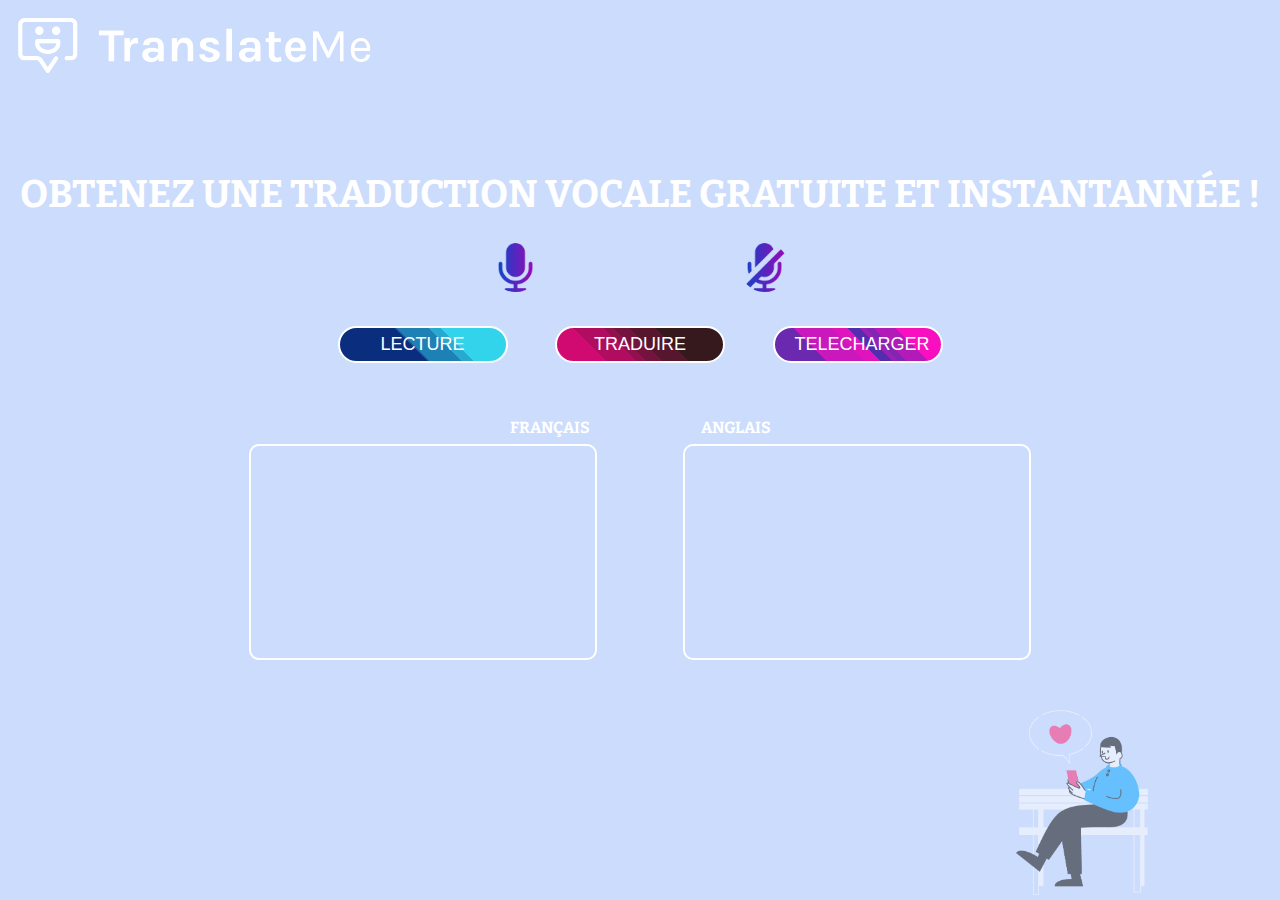
<file: PageFront/index.html>
<!DOCTYPE html>
<html lang="fr">

<head>
  <meta charset="UTF-8">
  <meta name="viewport" content="width=device-width, initial-scale=1.0">
  <link rel="stylesheet" href="/PageFront/style.css">
  <link rel="preconnect" href="https://fonts.gstatic.com">
  <link href="https://fonts.googleapis.com/css2?family=Bitter:wght@100&family=Playfair+Display&display=swap"
    rel="stylesheet">
  <!-- <script src="https://cdn.jsdelivr.net/npm/@tensorflow/tfjs"></script> -->
  <!--bibliothèque TensorFlow -->
  <!-- <script src="https://cdn.jsdelivr.net/npm/@tensorflow-models/speech-commands"></script> -->
  <!--modele de commandes vocales pré-entrainé -->
    <title>TranslateMe</title>
</head>

<body>

    <header>
      <img class="logo" src="/img/logo.png" alt="logo translateMe">
    </header>

    <div class="ctn">

      <h1>OBTENEZ UNE TRADUCTION VOCALE GRATUITE ET INSTANTANNÉE !</h1>
      <div class="divMike">
        <img src="/img/micro.png" alt="micro" id="micro" class="micro">
        <img src="/img/crossedMike.png" alt="micro" id="microStop" class="micro">
      </div>
      <div class="divMike">
        <button class="gb gb2" id="playButton">LECTURE</button>
        <button class="gb gb3" id="playButton">TRADUIRE</button>
        <button id="downloadButton" class="gb gb1">TELECHARGER</button>
      </div>
      <div class="ctn-translate">

        <p>FRANÇAIS</p>

        <p>ANGLAIS</p>

      </div>

      <div class="ctnTextArea">

        <div class="areaOfTxt">
          <p class="textSaid"></p>
        </div>

        <div class="areaOfTxt">
          <p class="textTranslated"></p>
        </div>
      </div>

    </div>

    <div class="ctn-img">
      <img src="/img/man.png" alt="man" class="img2">
      </div>

      </div>

      <script src="https://ajax.googleapis.com/ajax/libs/jquery/3.3.1/jquery.min.js"></script>
      <!-- <script src="https://code.jquery.com/jquery-3.6.0.slim.min.js" integrity="sha256-u7e5khyithlIdTpu22PHhENmPcRdFiHRjhAuHcs05RI=" crossorigin="anonymous"></script> -->
      <!-- <script src="https://code.jquery.com/jquery-2.2.4.min.js" integrity="sha256-BbhdlvQf/xTY9gja0Dq3HiwQF8LaCRTXxZKRutelT44=" crossorigin="anonymous"></script> -->
      <script src="/micro/micro.js"></script>
      
  </body>

</html>
</file>
<file: PageFront/style.css>
* {
  margin: 0px;
  padding: 0px;
  box-sizing: border-box;
}

body {
  background-color: #ccdcfc;
  padding: 5px;
  height: 100vh;
  display: flex;
  flex-direction: column;
  justify-content: center;
  align-items: center;
}

header {
  width: 100%;
}

h1 {
  font-family: "Bitter", serif;
  color: white;
  font-size: 2.4rem;
  text-align: center;
  width: 100%;
}

.ctn {
  display: flex;
  height: 100vh;
  flex-direction: column;
  justify-content: center;
  align-items: center;
}

.img2 {
  width: 13%;
}

.logo {
  width: 30%;
  padding: 1%;
}

.micro {
  margin-top: 20px;
  width: 7%;
  cursor: pointer;
  border-radius: 50px;
  -webkit-border-radius: 50px;
  -moz-border-radius: 50px;
  -ms-border-radius: 50px;
  -o-border-radius: 50px;
}
.micro:hover {
  filter: drop-shadow(0 0 0.75rem crimson);
}

.divMike {
  display: flex;
  height: 80px;
  width: 700px;
  flex-direction: row;
  justify-content: space-evenly;
  align-items: center;
}

.ctnTextArea {
  width: 70%;
  height: 150px;
  display: flex;
  flex-direction: row;
  justify-content: space-around;
  align-items: center;
}

.areaOfTxt {
  width: 40%;
  height: 144%;
  border: 2px solid white;
  border-radius: 10px;
}

.ctn-img {
  width: 80%;
  display: flex;
  flex-direction: column;
  justify-content: center;
  align-items: flex-end;
  /* z-index: -1; */
}

.ctn-translate {
  width: 30%;
  height: 100px;
  display: flex;
  font-family: "Bitter", serif;
  font-size: 12em;
  font-weight: bolder;
  color: white;
  font-size: 100%;
  justify-content: space-around;
  align-items: center;
}
.ctn-translate p {
  font-size: 1rem;
}

.gb {
  padding: 8px 20px;
  /* margin-right: 25px; */
  cursor: pointer;
  font-size: 18px;
  margin-top: 15px;
  padding: 6px 20px;
  border-radius: 50px;
  border: 2px solid white;
  color: white;
  width: 170px;
}
.gb:hover {
  color: #ffffff;
  background-color: #680d3b;
  text-shadow: #fff 0px 0px 5px, #fff 0px 0px 10px, #fff 0px 0px 15px,
    #ff2d95 0px 0px 20px, #ff2d95 0px 0px 30px, #ff2d95 0px 0px 40px,
    #ff2d95 0px 0px 50px, #ff2d95 0px 0px 75px;
}
.gb1 {
  background-image: linear-gradient(
    45deg,
    rgb(107, 41, 176) 0%,
    rgb(107, 41, 176) 26%,
    rgb(201, 24, 187) 26%,
    rgb(201, 24, 187) 45%,
    rgb(224, 20, 189) 45%,
    rgb(224, 20, 189) 53%,
    rgb(83, 45, 173) 53%,
    rgb(83, 45, 173) 59%,
    rgb(154, 33, 181) 59%,
    rgb(154, 33, 181) 62%,
    rgb(130, 37, 178) 62%,
    rgb(130, 37, 178) 66%,
    rgb(177, 28, 184) 66%,
    rgb(177, 28, 184) 77%,
    rgb(248, 16, 192) 77%,
    rgb(248, 16, 192) 100%
  );
}

.gb2 {
  background-image: linear-gradient(
    45deg,
    rgb(11, 45, 126) 0%,
    rgb(11, 45, 126) 44%,
    rgb(21, 87, 153) 44%,
    rgb(21, 87, 153) 45%,
    rgb(30, 129, 181) 45%,
    rgb(30, 129, 181) 61%,
    rgb(40, 170, 208) 61%,
    rgb(40, 170, 208) 67%,
    rgb(49, 212, 235) 67%,
    rgb(49, 212, 235) 100%
  );
}
.gb3 {
  background-image: linear-gradient(45deg, 
  rgb(239, 7, 129) 0%,
   rgb(239, 7, 129) 6%,
   rgb(208, 10, 112) 6%,
    rgb(208, 10, 112) 25%,
    rgb(177, 13, 96) 25%, 
    rgb(177, 13, 96) 40%,
    rgb(147, 16, 79) 40%,
     rgb(147, 16, 79) 45%,
     rgb(116, 19, 62) 45%, 
     rgb(116, 19, 62) 53%,
     rgb(85, 22, 46) 53%, 
     rgb(85, 22, 46) 66%,
     rgb(54, 25, 29) 66%, 
     rgb(54, 25, 29) 100%
     );
}
</file>
